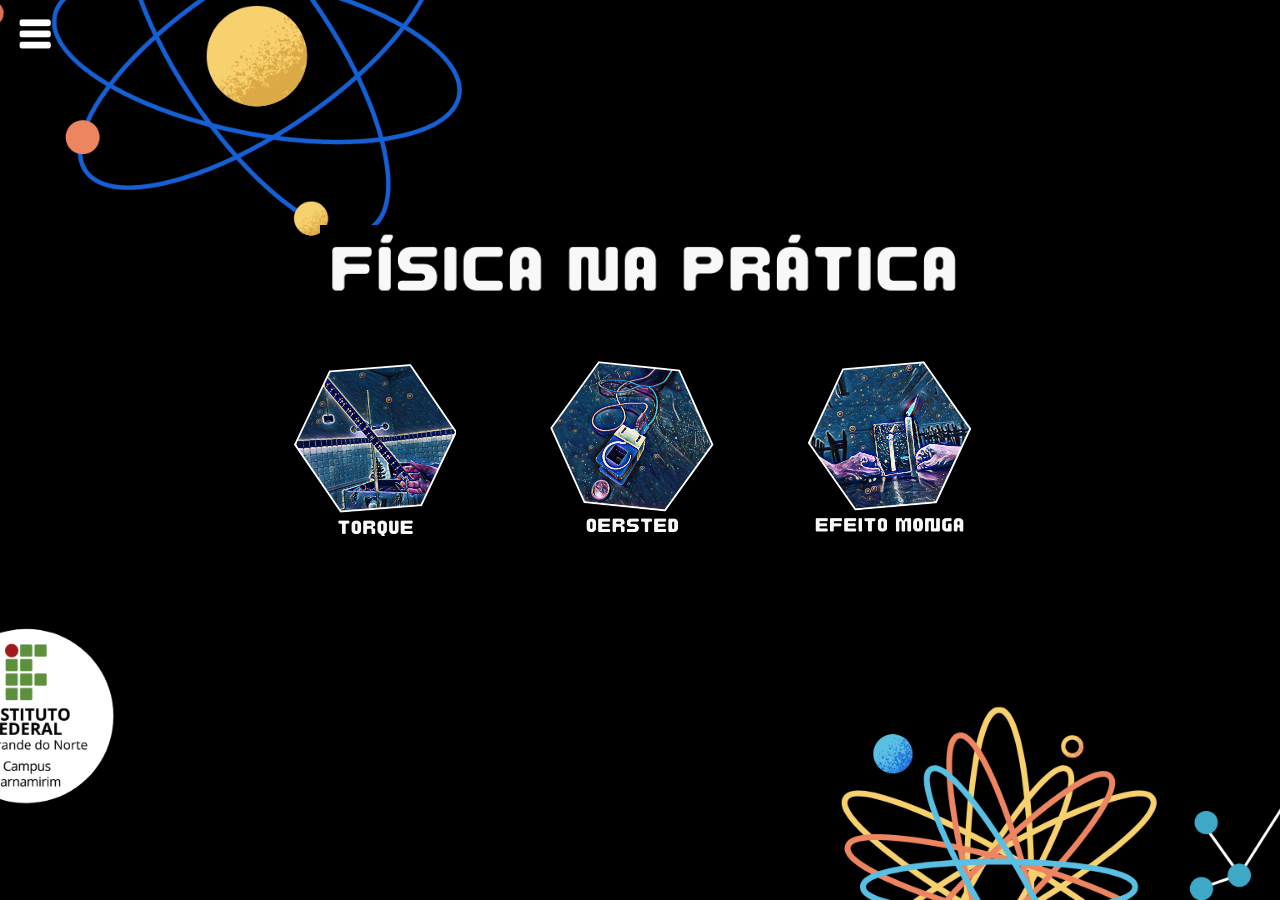
<file: index.html>
<!DOCTYPE html>
<html lang="pt-br">
<head>
    <meta charset="UTF-8">
    <meta http-equiv="X-UA-Compatible" content="IE=edge">
    <meta name="viewport" content="width=device-width, initial-scale=1.0">
    <title>Fisica</title>
    <link rel="stylesheet" href="css/estilo.css">
</head>
<body>
    <input type="checkbox" id="check">
    <label for="check"><img id="menu" src="css/img/menu.png" alt=""></label>
  <nav>
      <ul>
          <li> <a id="menu1" href="atualiza.html">Atualizações</a></li>
          <li> <a id="menu1" href="propositos.html">Propósitos</a></li>
          <li> <a id="menu1" href="membros.html">Membros</a></li>
          <li> <a id="menu1" href="instituição.html">Instituição</a></li>
          
      </ul>
  </nav>
  <a id="torquea" href="torque1.html"><img id="imgtorque" src="css/img/torqueimg.png" alt=""></a>
  <a id="oersteda" href="oersted1.html"><img id="imgoersted" src="css/img/oerstedimg.png" alt=""></a>
  <a  id="mongaa" href="monga1.html"><img id="imgmonga" src="css/img/mongaimg.png" alt=""></a>
  <img id="fisica" src="css/img/fisica.png" alt="">
</body>
</html>
</file>
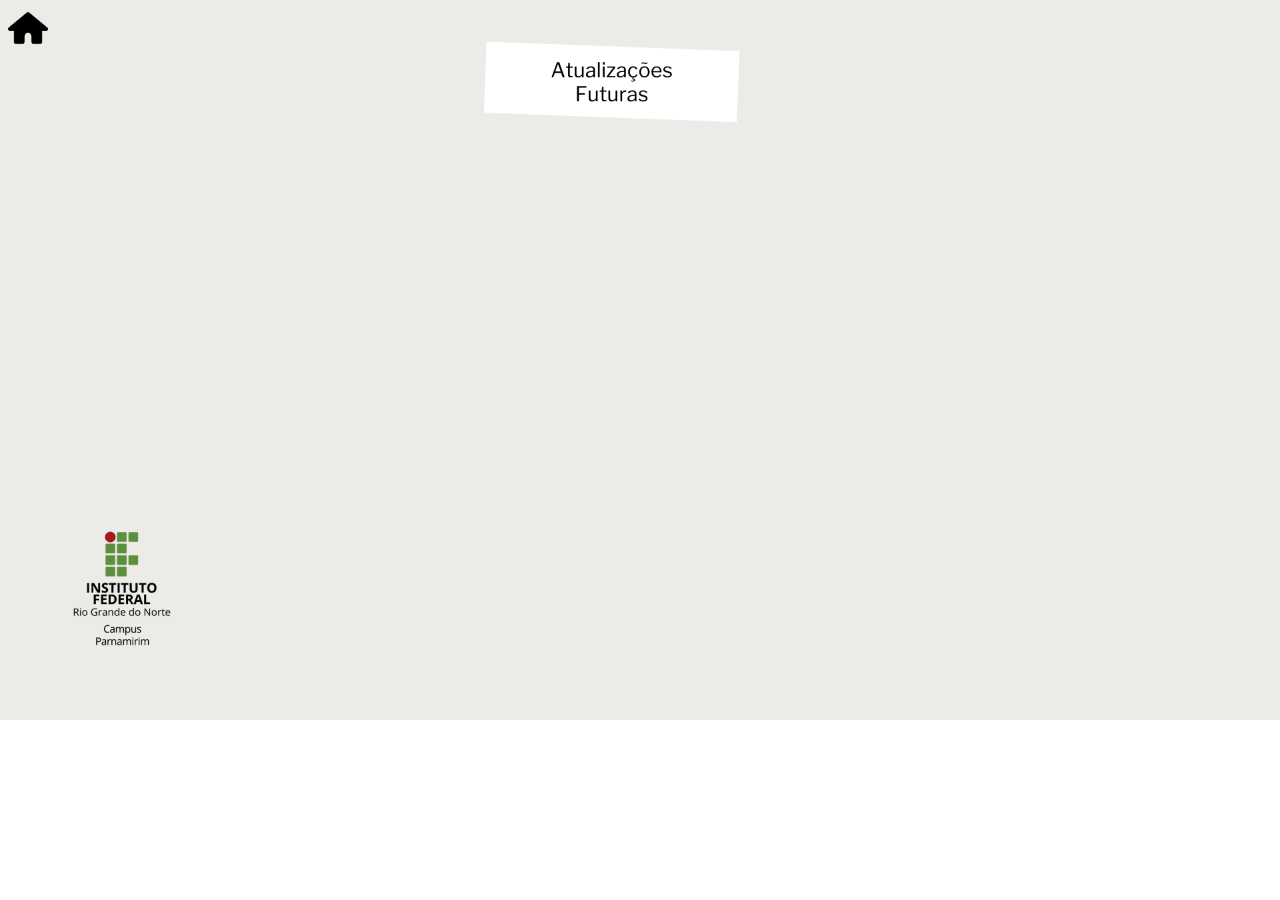
<file: atualiza.html>
<!DOCTYPE html>
<html lang="pt-br">
<head>
    <meta charset="UTF-8">
    <meta http-equiv="X-UA-Compatible" content="IE=edge">
    <meta name="viewport" content="width=device-width, initial-scale=1.0">
    <title>Document</title>
    <style>
        body{background: url(css/img/atualiza.png) no-repeat top fixed; background-size: 1280px;}
        #home{width: 40px;}

    </style>
</head>
<body>
    <div><a href="index.html"><img id="home" src="css/img/home.png" alt=""></a></div>
    
</body>
</html>
</file>
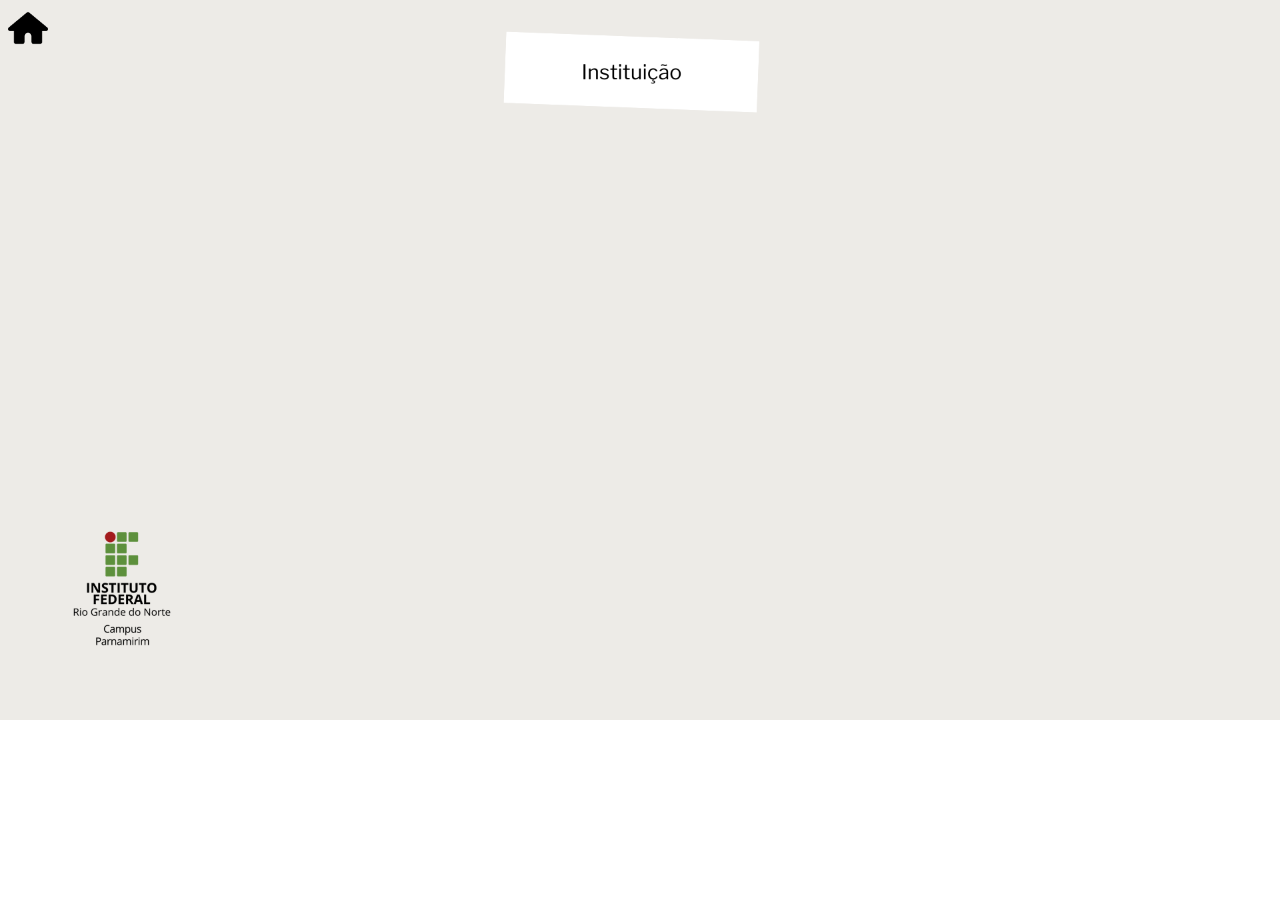
<file: institui+º+úo.html>
<!DOCTYPE html>
<html lang="pt-br">
<head>
    <meta charset="UTF-8">
    <meta http-equiv="X-UA-Compatible" content="IE=edge">
    <meta name="viewport" content="width=device-width, initial-scale=1.0">
    <title>Document</title>
    <style>
        body{background: url(css/img/instituicao.png) no-repeat top fixed; background-size: 1280px;}
        #home{width: 40px;}

    </style>
</head>
<body>
    <div><a href="index.html"><img id="home" src="css/img/home.png" alt=""></a></div>
    
</body>
</html>
</file>
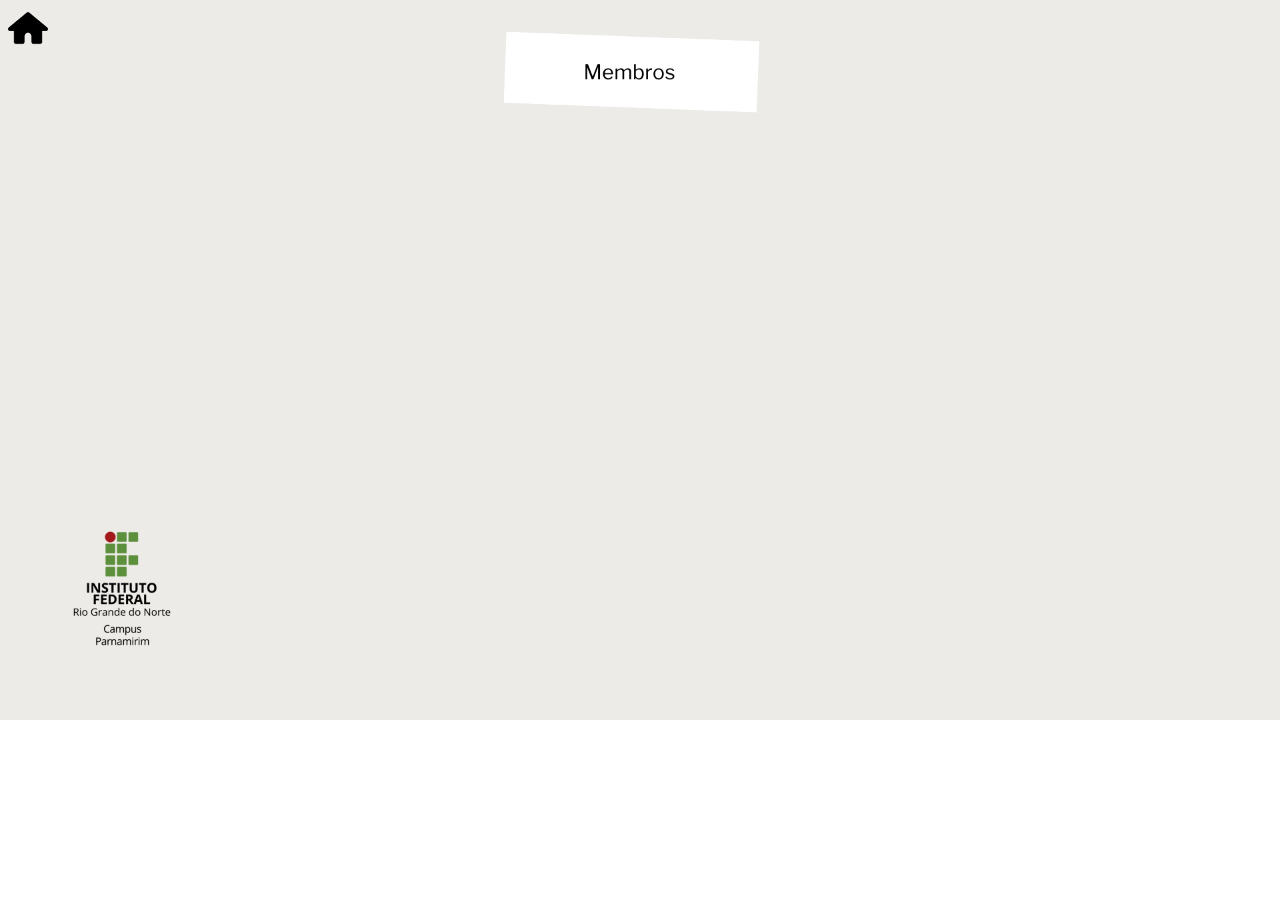
<file: membros.html>
<!DOCTYPE html>
<html lang="pt-br">
<head>
    <meta charset="UTF-8">
    <meta http-equiv="X-UA-Compatible" content="IE=edge">
    <meta name="viewport" content="width=device-width, initial-scale=1.0">
    <title>Document</title>
    <style>
        body{background: url(css/img/membros.png) no-repeat top fixed; background-size: 1280px;}
        #home{width: 40px;}

    </style>
</head>
<body>
    <div><a href="index.html"><img id="home" src="css/img/home.png" alt=""></a></div>
    
</body>
</html>
</file>
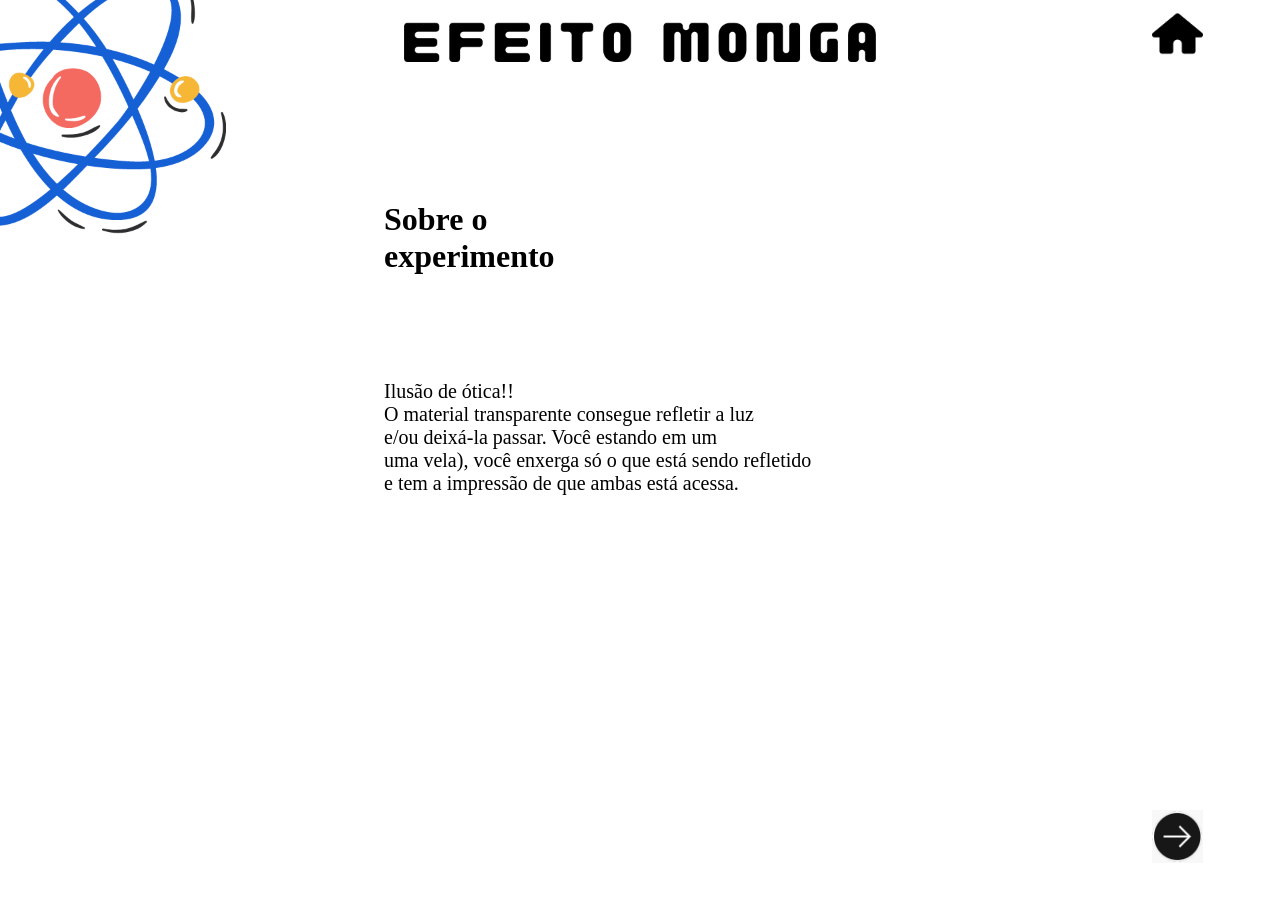
<file: monga1.html>
<!DOCTYPE html>
<html lang="pt-br">
<head>
    <meta charset="UTF-8">
    <meta http-equiv="X-UA-Compatible" content="IE=edge">
    <meta name="viewport" content="width=device-width, initial-scale=1.0">
    <title>Document</title>
    <style>body{background: url("css/img/monga1.png") no-repeat top fixed; background-size: 100%;} #home{width: 4%; position: fixed; left: 90%;} #seta{ width: 4%; position: fixed; left: 90%; top: 90%;}</style>
</head>
<body>
    <div><a href="index.html"><img id="home" src="css/img/home.png" alt=""></a></div>
    <div><a href="monga2.html"><img id="seta" src="css/img/seta.png" alt=""></a></div>
    <div style="position: fixed;left: 30%  ; top: 20% ;"><h1 style="font-family: cursive;">Sobre o <br> experimento</h1></div>
    <div style="position: fixed; left: 30%; top: 40%; font-size: 20px;"><p style="font-family: cursive;">Ilusão de ótica!! <br>
        O material transparente consegue refletir a luz <br> e/ou deixá-la passar. Você estando em um <br lugar escuro, onde a única luz que você enxerga é a da vela (nesse experimento é utilizado <br> uma vela), você enxerga só o que está sendo refletido <br> e tem a impressão de que ambas está acessa.</p></div>
    
</body>
</html>
</file>
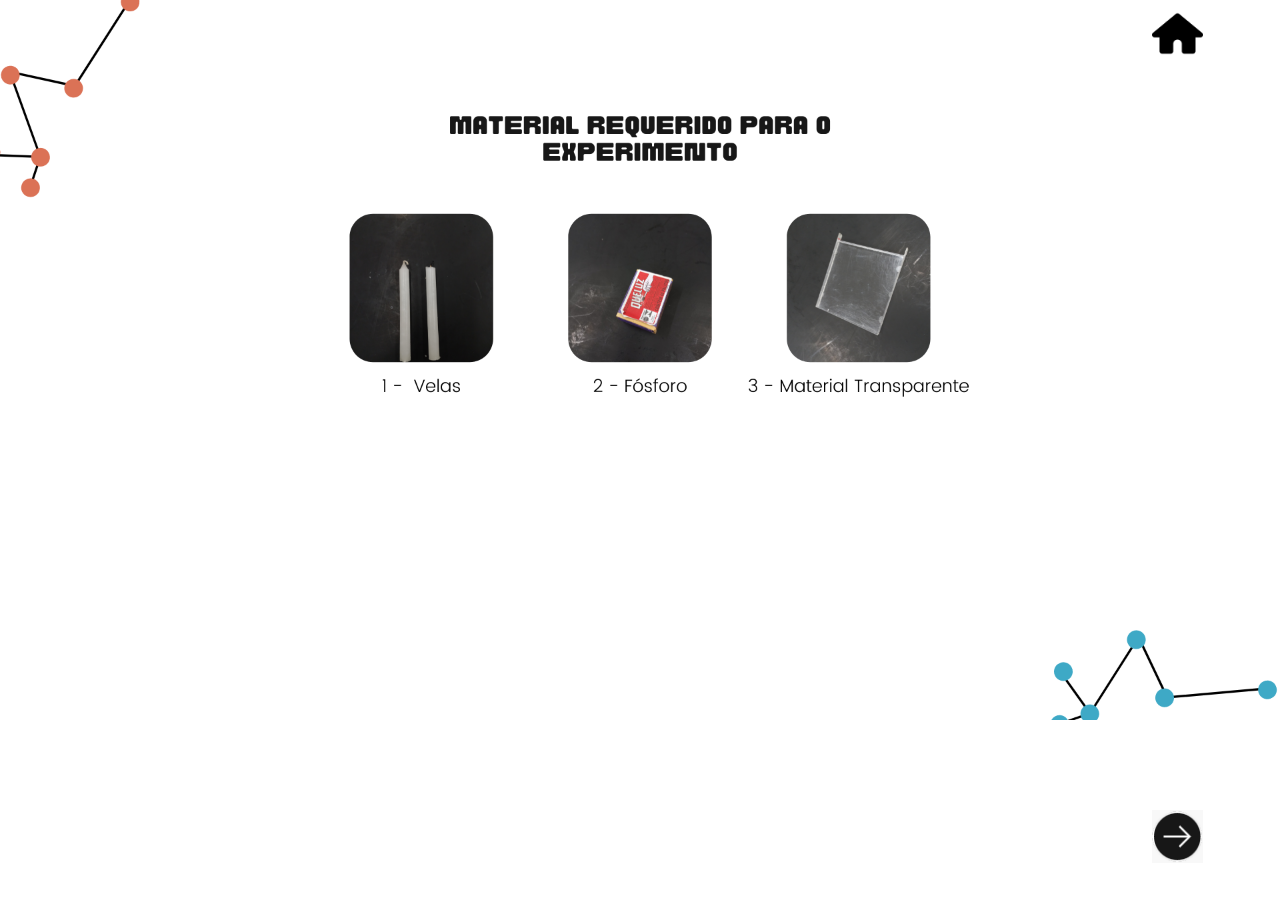
<file: monga2.html>
<!DOCTYPE html>
<html lang="pt-br">
<head>
    <meta charset="UTF-8">
    <meta http-equiv="X-UA-Compatible" content="IE=edge">
    <meta name="viewport" content="width=device-width, initial-scale=1.0">
    <title>Document</title>
    <style>body{background: url("css/img/monga2.png") no-repeat top fixed; background-size: 1280px;} #home{width: 4%; position: fixed; left: 90%;} #seta{ width: 4%; position: fixed; left: 90%; top: 90%;}</style>
</head>
<body>
    <div><a href="index.html"><img id="home" src="css/img/home.png" alt=""></a></div>
    <div><a href="monga3.html"><img id="seta" src="css/img/seta.png" alt=""></a></div>
    
</body>
</html>
</file>
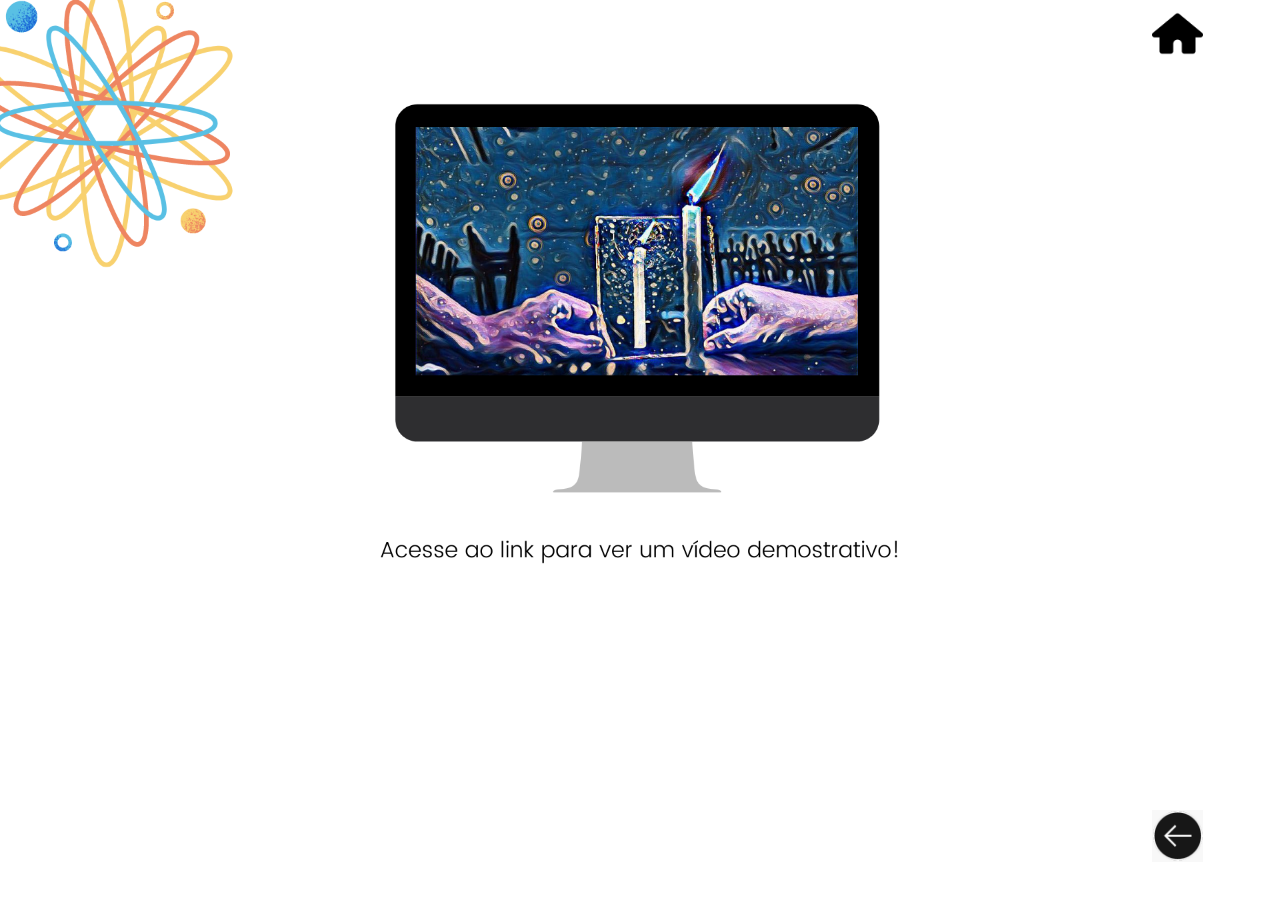
<file: monga3.html>
<!DOCTYPE html>
<html lang="pt-br">
<head>
    <meta charset="UTF-8">
    <meta http-equiv="X-UA-Compatible" content="IE=edge">
    <meta name="viewport" content="width=device-width, initial-scale=1.0">
    <title>Document</title>
    <style>body{background: url("css/img/oersted3.png") no-repeat top fixed; background-size: 100%;}  #home{width: 4%; position: fixed; left: 90%;} #seta{ width: 4%; position: fixed; left: 90%; top: 90%;}</style>
</head>
<body>
    <div><a href="index.html"><img id="home" src="css/img/home.png" alt=""></a></div>
    <div><a href="monga1.html"><img id="seta" src="css/img/voltar.png" alt=""></a></div>
    <div style="position: fixed; left: 30%; top: 10%;"><a href=https://youtube.com/shorts/ZGtrXkcMUis?feature=share><img style="position: fixed; width: 40%;" src="css/img/mongalink.png" alt=""></a></div>
    
</body>
</html>
</file>
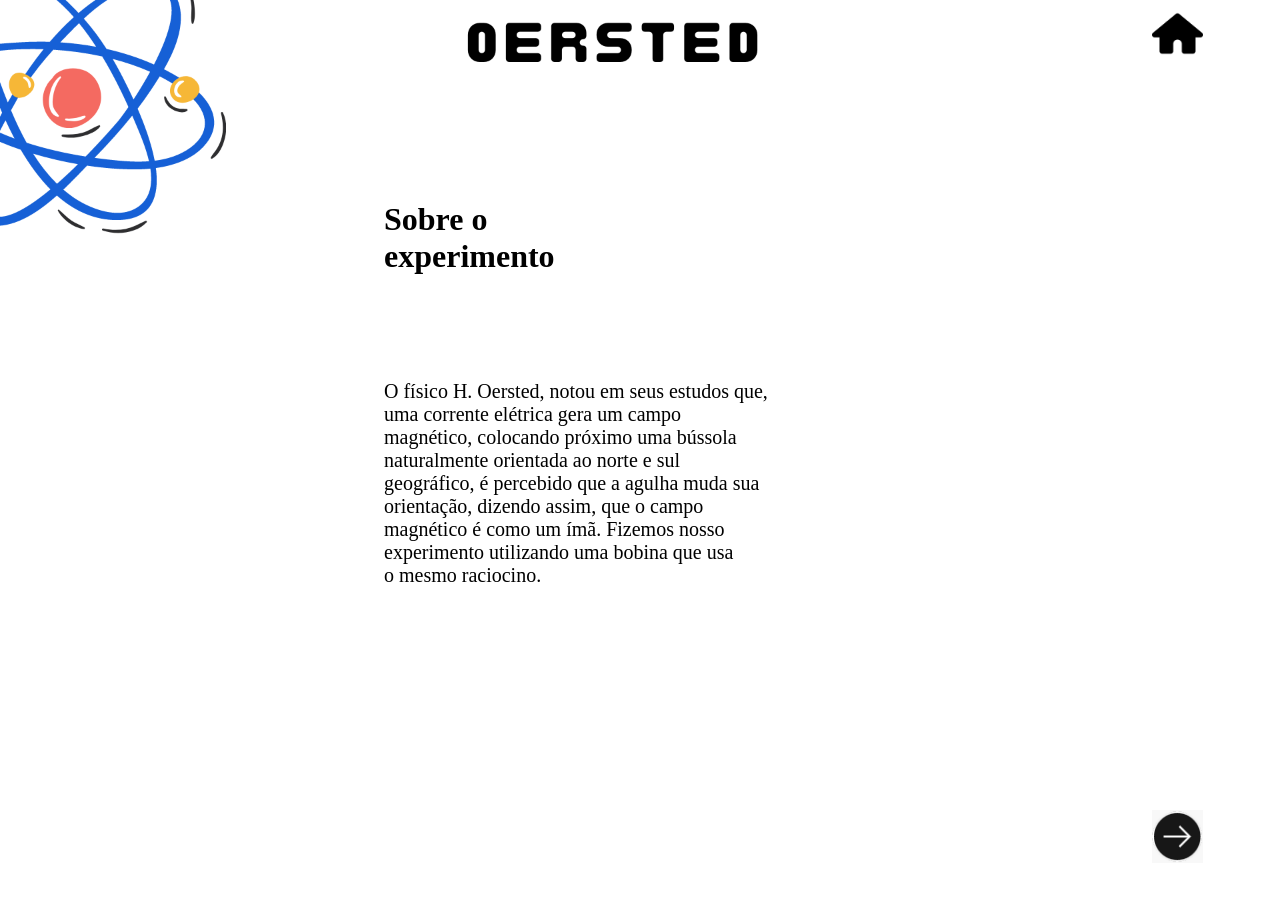
<file: oersted1.html>
<!DOCTYPE html>
<html lang="pt-br">
<head>
    <meta charset="UTF-8">
    <meta http-equiv="X-UA-Compatible" content="IE=edge">
    <meta name="viewport" content="width=device-width, initial-scale=1.0">
    <title>Document</title>
    <style>body{background: url("css/img/oersted1.png") no-repeat top fixed; background-size: 100%;} #home{width: 4%; position: fixed; left: 90%;} #seta{ width: 4%; position: fixed; left: 90%; top: 90%;}</style>
</head>
<body>
    <div><a href="index.html"><img id="home" src="css/img/home.png" alt=""></a></div>
    <div><a href="oersted2.html"><img id="seta" src="css/img/seta.png" alt=""></a></div>
    <div style="position: fixed;left: 30%  ; top: 20% ;"><h1 style="font-family: cursive;">Sobre o <br> experimento</h1></div>
    <div style="position: fixed; left: 30%; top: 40%; font-size: 20px;"><p style="font-family: cursive;">O físico H. Oersted, notou em seus estudos que, <br> uma corrente elétrica gera um campo <br> magnético, colocando próximo uma bússola <br> naturalmente orientada ao norte e sul <br> geográfico, é percebido que a agulha muda sua <br> orientação, dizendo assim, que o campo <br> magnético é como um ímã. Fizemos nosso <br> experimento utilizando uma bobina que usa <br> o mesmo raciocino.</p></div>
    
</body>
</html>
</file>
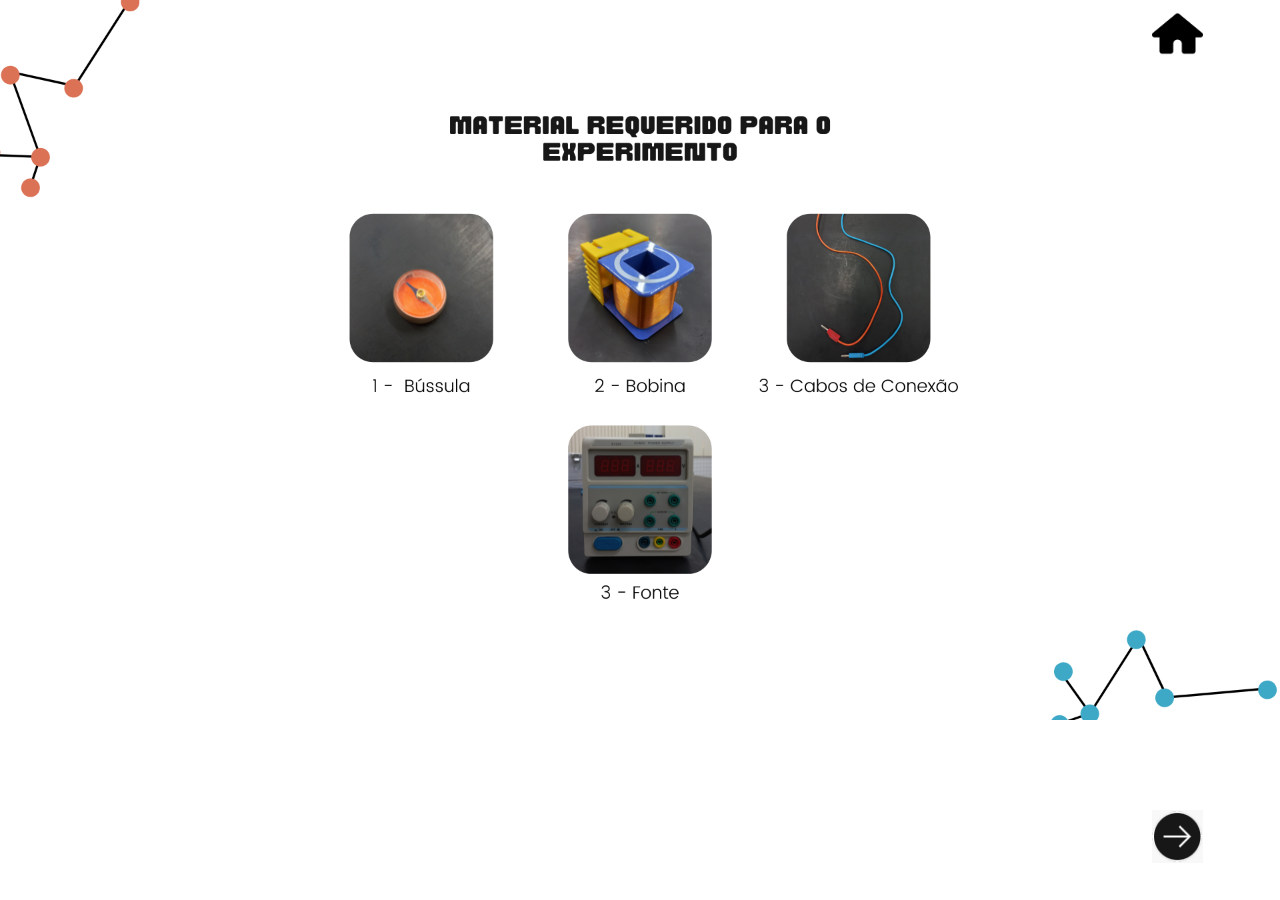
<file: oersted2.html>
<!DOCTYPE html>
<html lang="pt-br">
<head>
    <meta charset="UTF-8">
    <meta http-equiv="X-UA-Compatible" content="IE=edge">
    <meta name="viewport" content="width=device-width, initial-scale=1.0">
    <title>Document</title>
    <style>body{background: url("css/img/oersted2.png")no-repeat top fixed; background-size: 100%;}  #home{width: 4%; position: fixed; left: 90%;} #seta{ width: 4%; position: fixed; left: 90%; top: 90%;}</style>
</head>
<body>
    <div><a href="index.html"><img id="home" src="css/img/home.png" alt=""></a></div>
    <div><a href="oersted3.html"><img id="seta" src="css/img/seta.png" alt=""></a></div>
    
</body>
</html>
</file>
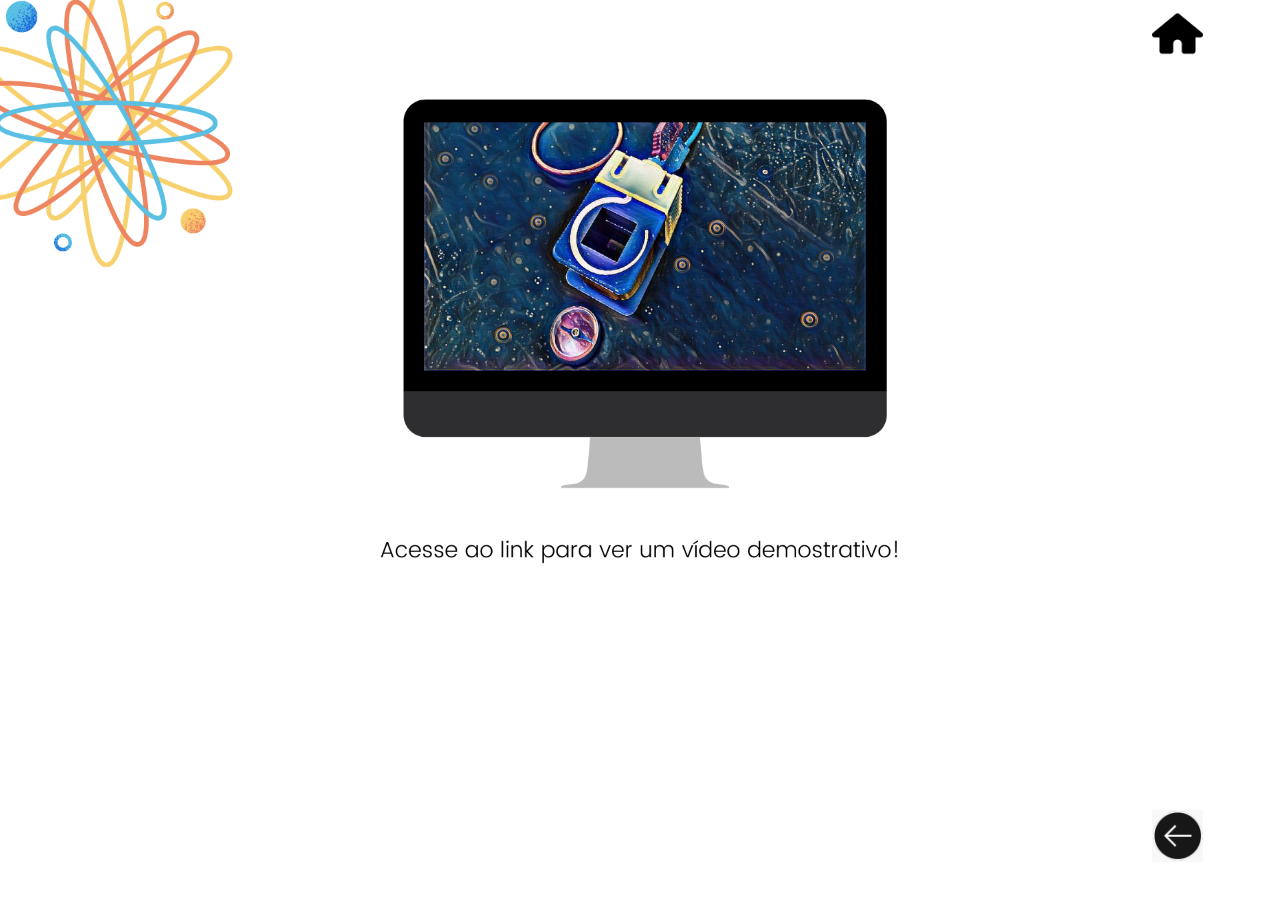
<file: oersted3.html>
<!DOCTYPE html>
<html lang="pt-br">
<head>
    <meta charset="UTF-8">
    <meta http-equiv="X-UA-Compatible" content="IE=edge">
    <meta name="viewport" content="width=device-width, initial-scale=1.0">
    <title>Document</title>
    <style>body{background: url("css/img/oersted3.png")no-repeat top fixed; background-size: 100%;}  #home{width: 4%; position: fixed; left: 90%;} #seta{ width: 4%; position: fixed; left: 90%; top: 90%;}</style>
</head>
<body>
    <div><a href="index.html"><img id="home" src="css/img/home.png" alt=""></a></div>
    <div><a href="oersted1.html"><img id="seta" src="css/img/voltar.png" alt=""></a></div>
    <div style="position: fixed; left: 30%; top: 10%;"><a href=https://youtube.com/shorts/gBx4IWTdWgA?feature=share><img style="position: fixed; width: 40%;" src="css/img/oerstedlink.png" alt=""></a></div>
    
</body>
</html>
</file>
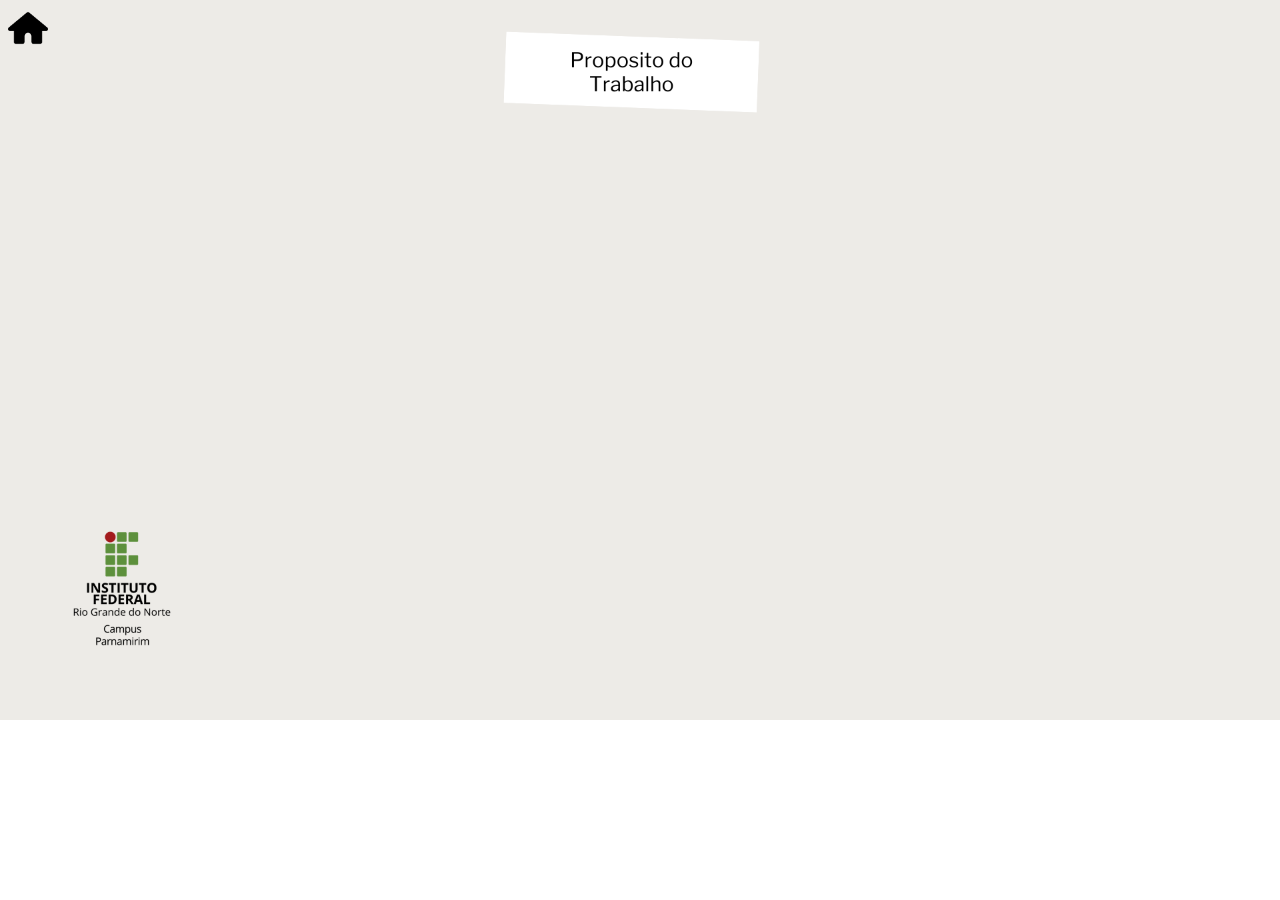
<file: propositos.html>
<!DOCTYPE html>
<html lang="pt-br">
<head>
    <meta charset="UTF-8">
    <meta http-equiv="X-UA-Compatible" content="IE=edge">
    <meta name="viewport" content="width=device-width, initial-scale=1.0">
    <title>Document</title>
    <style>
        body{background: url(css/img/proposito.png)no-repeat top fixed; background-size: 1280px;}
        #home{width: 40px;}

    </style>
</head>
<body>
    <div><a href="index.html"><img id="home" src="css/img/home.png" alt=""></a></div>
    
</body>
</html>
</file>
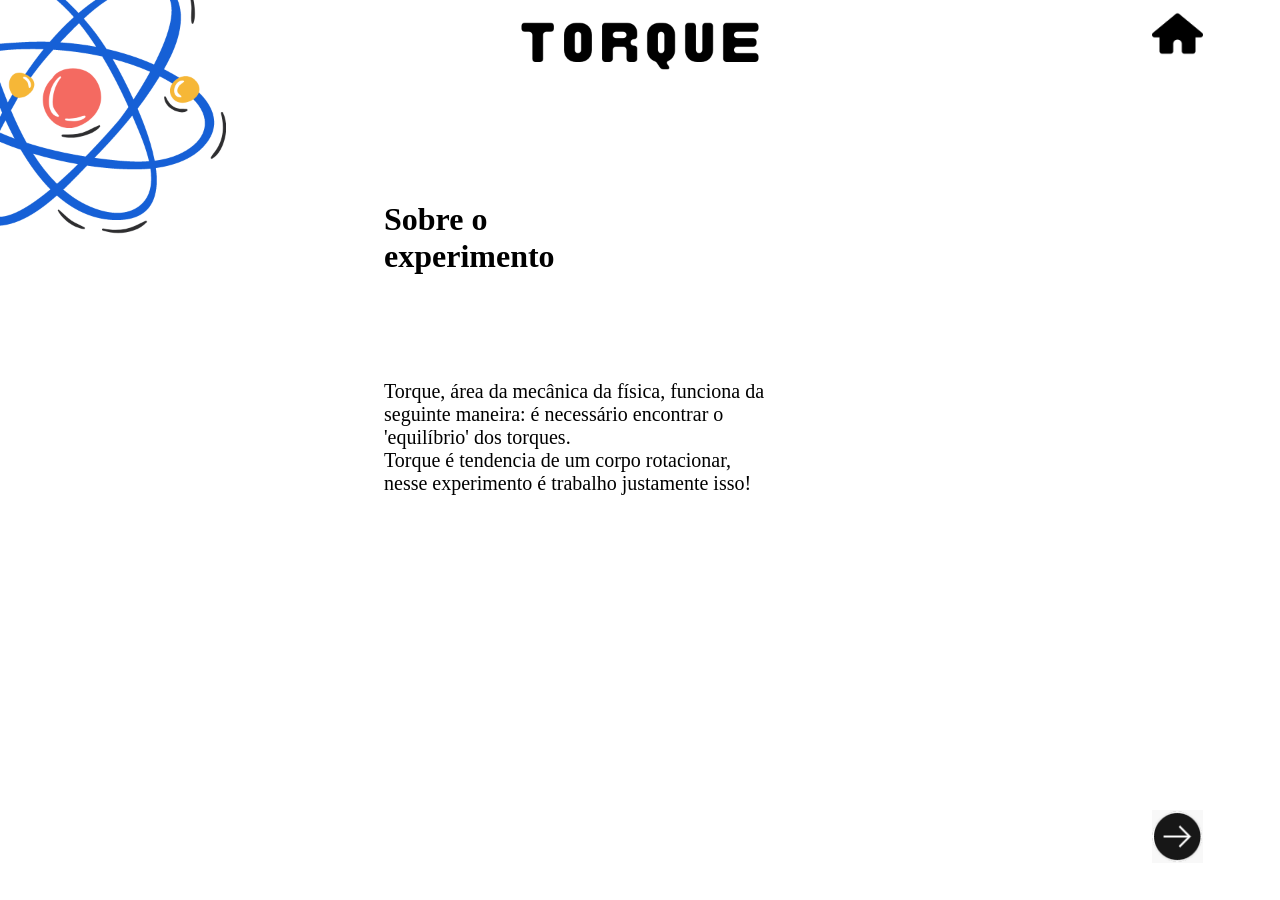
<file: torque1.html>
<!DOCTYPE html>
<html lang="pt-br">
<head>
    <meta charset="UTF-8">
    <meta http-equiv="X-UA-Compatible" content="IE=edge">
    <meta name="viewport" content="width=device-width, initial-scale=1.0">
    <title>Document</title>
    <style>body{background: url("css/img/torque1.png") no-repeat top fixed; background-size: 100%;}  #home{width: 4%; position: fixed; left: 90%;} #seta{ width: 4%; position: fixed; left: 90%; top: 90%;}</style>
</head>
<body>
    <div><a href="index.html"><img id="home" src="css/img/home.png" alt=""></a></div>
    <div><a href="torque2.html"><img id="seta" src="css/img/seta.png" alt=""></a></div>
    <div style="position: fixed;left: 30%  ; top: 20% ;"><h1 style="font-family: cursive;">Sobre o <br> experimento</h1></div>
    <div style="position: fixed; left: 30%; top: 40%; font-size: 20px;"><p style="font-family: cursive;">Torque, área da mecânica da física, funciona da <br> seguinte maneira: é necessário encontrar o <br>         'equilíbrio' dos torques. <br>
         Torque é tendencia de um corpo rotacionar, <br> nesse experimento é trabalho justamente isso!</p></div>
</body>
</html>
</file>
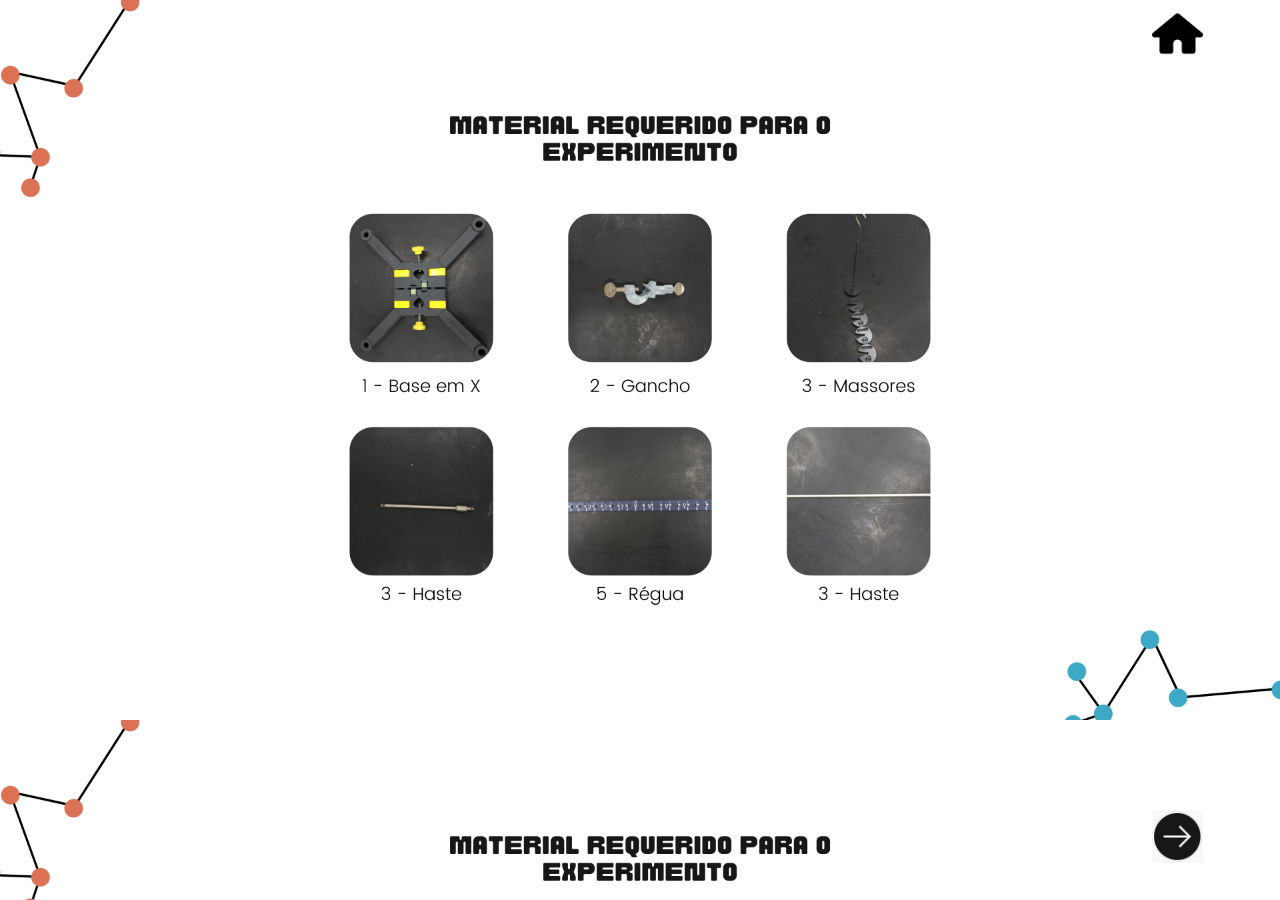
<file: torque2.html>
<!DOCTYPE html>
<html lang="pt-br">
<head>
    <meta charset="UTF-8">
    <meta http-equiv="X-UA-Compatible" content="IE=edge">
    <meta name="viewport" content="width=device-width, initial-scale=1.0">
    <title>Document</title>
    <style>body{background: url("css/img/torque2.png"); background-size: 100%;}  #home{width: 4%; position: fixed; left: 90%;} #seta{ width: 4%; position: fixed; left: 90%; top: 90%;}</style>
</head>
<body>
    <div><a href="index.html"><img id="home" src="css/img/home.png" alt=""></a></div>
    <div><a href="torque3.html"><img id="seta" src="css/img/seta.png" alt=""></a></div>
    
</body>
</html>
</file>
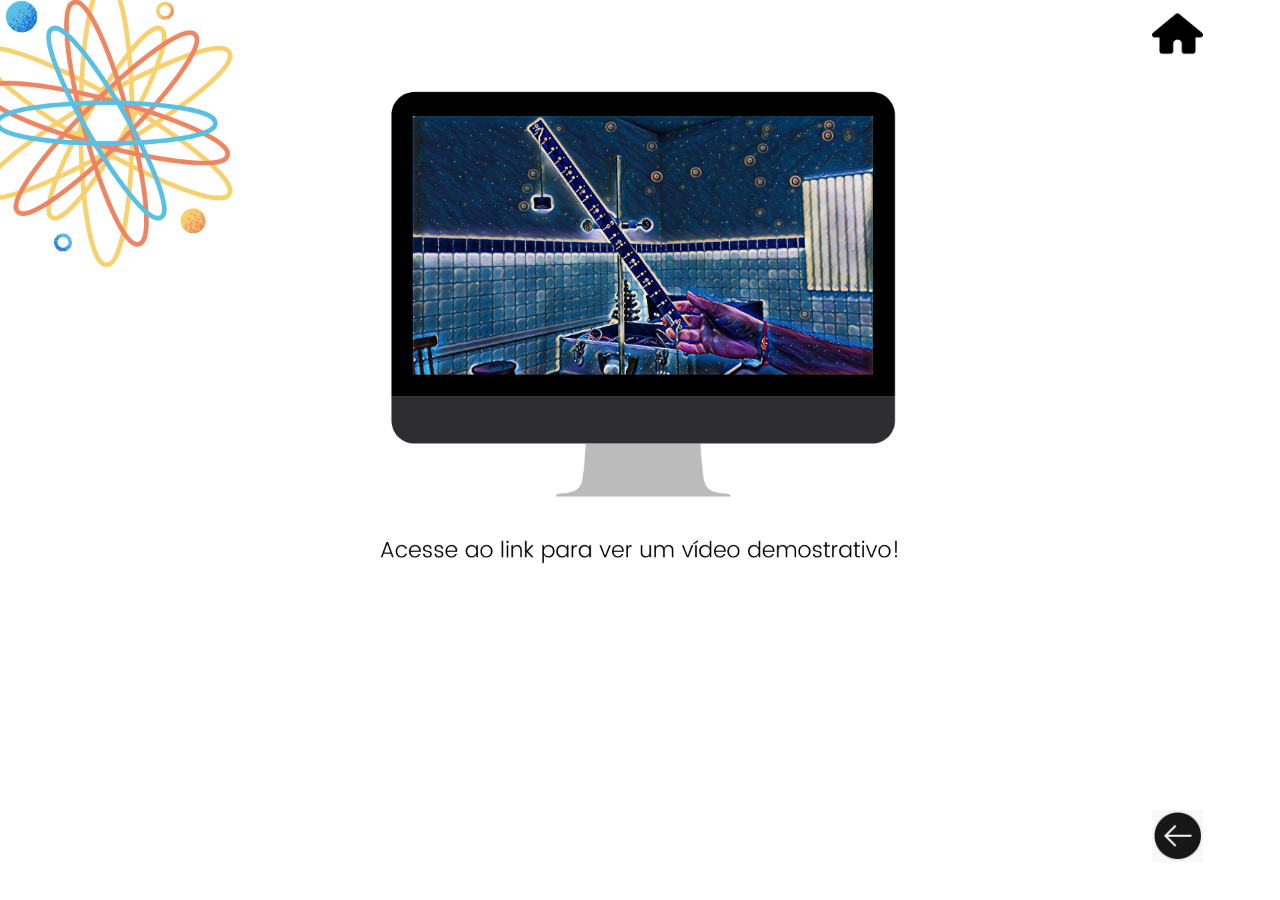
<file: torque3.html>
<!DOCTYPE html>
<html lang="pt-br">
<head>
    <meta charset="UTF-8">
    <meta http-equiv="X-UA-Compatible" content="IE=edge">
    <meta name="viewport" content="width=device-width, initial-scale=1.0">
    <title>Document</title>
    <style>body{background: url("css/img/torque3.png")no-repeat top fixed; background-size: 100%;}  #home{width: 4%; position: fixed; left: 90%;} #seta{ width: 4%; position: fixed; left: 90%; top: 90%;}</style>
</head>
<body>
    <div><a href="index.html"><img id="home" src="css/img/home.png" alt=""></a></div>
    <div><a href="torque1.html"><img id="seta" src="css/img/voltar.png" alt=""></a></div>
    <div style="position: fixed; left: 30%; top: 10%;"><a href="https://www.youtube.com/watch?v=8fJTFjlqDPA"><img style="position: fixed; width: 40%;" src="css/img/torquelink.png" alt=""></a></div>
    
</body>
</html>
</file>
<file: css/estilo.css>
*{padding: 0px; margin: 0px;}
#menu1{text-decoration: none; color: black;}
body{background: url("img/1.png") no-repeat top fixed; font-family: Arial, Helvetica, sans-serif; background-size:cover;}
ul{list-style: none;}
#menu{width: 40px; }
input[type = "checkbox"]{display: none;}
nav{
width: 150px;
 height:100%; position: absolute; left: -350px; transition: all .9s;}
 input[type="checkbox"]:checked ~ nav{
     transform: translatex(300px);
 }
 ul{top: 70px; position: absolute; width: 100%;}
 #menu1{ background-color: rgba(105, 105, 105, 0.493);
    display: block;
padding: 20px 60px; color: white; font-family: comic sans-serif;}
#menu1:hover{
    background-color: rgb(176, 224, 230);
    color: black;
}
label{padding: 15px; position: absolute; z-index: 1;}

#fisica{width: 50%;}
#imgtorque{width: 50%;}
#imgoersted{width: 50%;}
#imgmonga{width: 50%;}

#torquea{position: fixed; top: 40% ; left:23% ; }
#oersteda{position: fixed; top:40% ; left: 43% ;}
#mongaa{position: fixed; top:40% ; left: 63% ;}
#fisica{position: fixed; top: 25%; left:25% ;}

#torquea :hover{width: 180px;}
#oersteda :hover{width: 180px;}
#mongaa :hover{width: 180px;}
</file>
